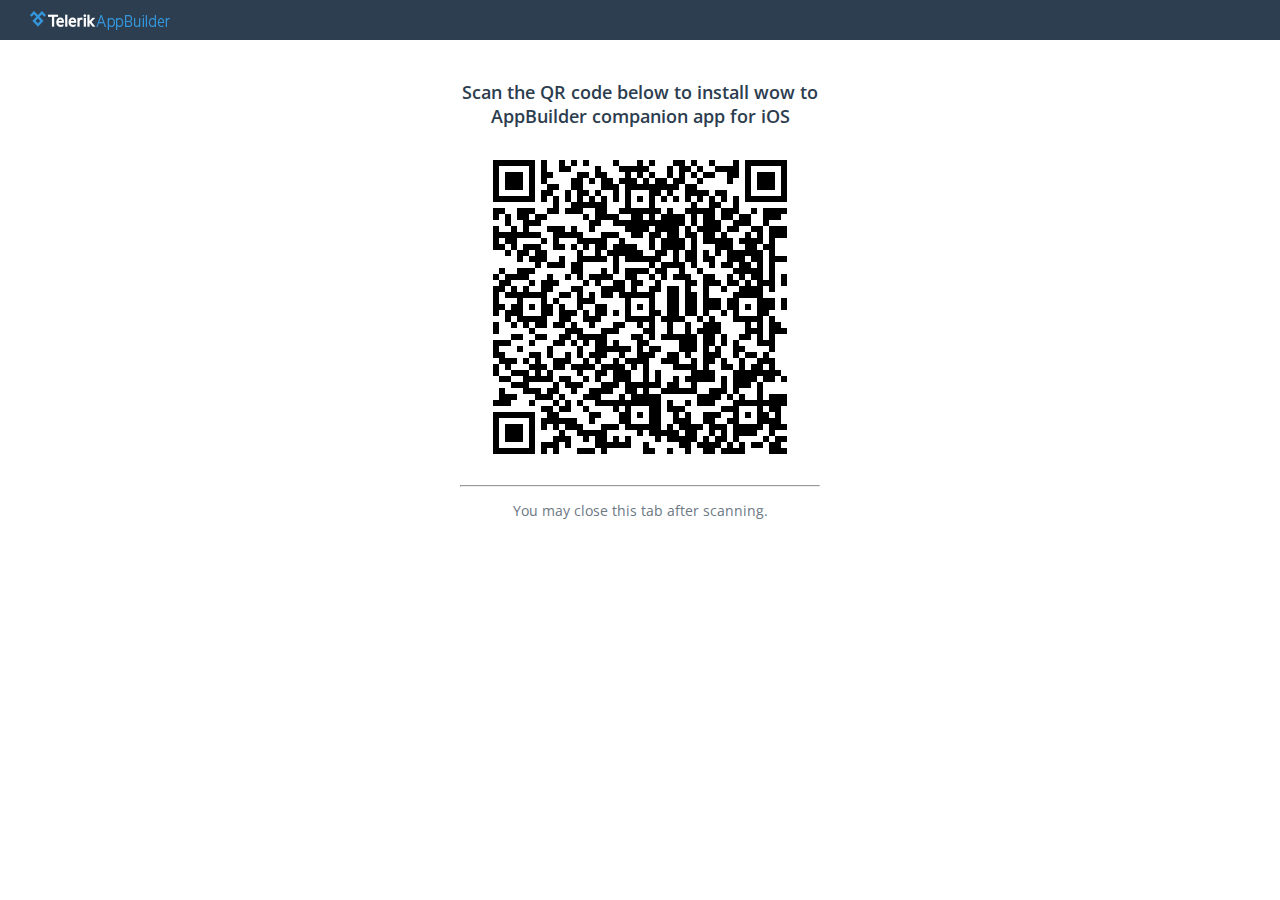
<file: .ab/scan.html>
<html>
<head>
	<title>Deploy wow</title>

	<link rel="shortcut icon" href="[data-uri]" />
	<link href="http://fonts.googleapis.com/css?family=Open+Sans:400,600,300,700,800" rel="stylesheet" type="text/css">
	<link rel="stylesheet" type="text/css" href="style.css"/>
	<script src="jquery-1.10.2.min.js"></script>

	<script>
		var packages = [{"instruction":"Scan the QR code below to install wow to AppBuilder companion app for iOS","qrImageData":"[data-uri]"}];

		$(document).ready(function() {
			var container = $('.container');
			for (var i = 0; i < packages.length; ++i) {
				var pkgDef = packages[i];
				var instruction = $('<h3/>').addClass('instruction').text(pkgDef.instruction);
				var qrCode = $('<img/>').addClass('qr-code').attr('src', pkgDef.qrImageData);
				var qrLink = $('<a/>').addClass('download').attr('href', pkgDef.qrUrl);
				qrLink.append(qrCode);

				container.append(instruction);
				container.append(qrLink);

				if (pkgDef.packageUrls) {
					for (var j = 0; j < pkgDef.packageUrls.length; ++j) {
						var url = pkgDef.packageUrls[j];
						var anchorPara = $('<p/>');
						var downloadLink = $('<a/>')
							.addClass('download')
							.attr('href', url.packageUrl)
							.html(url.downloadText);
						anchorPara.append(downloadLink);
						container.append(anchorPara);
					}
				}

				container.append($('<hr/>'));
			}

			container.append($("<p/>").text('You may close this tab after scanning.'));
		});
	</script>

</head>
<body>
<div class="container">
	<div class="header">
		<div class="logo"></div>
	</div>
</div>
</body>
</html>
</file>
<file: .ab/style.css>
body,html {
	margin: 0;
	padding: 0;
	font-family: "Open Sans",sans-serif;
	font-size: 14px;
}
p {
	color: #6c7884;
	line-height: 1.4;
	text-align: center;
}
h3 {
	margin-bottom: 8px;
	font-weight: 600;
	font-size: 18px;
	color: #2c3d4f;
	text-align: center;
}
.container {
	width: 360px;
	margin: 80px auto;
}
.container > .header {
	position: absolute;
	top: 0;
	left: 0;
	width: 100%;
	height: 40px;
	background: #2d3e50;
}
.container > .header > .logo {
	width: 140px;
	height: 20px;
	margin: 10px 0 0 30px;
	background-image: url([data-uri]);
}

img {
	display: block;
	margin: 0 auto;
}
</file>
